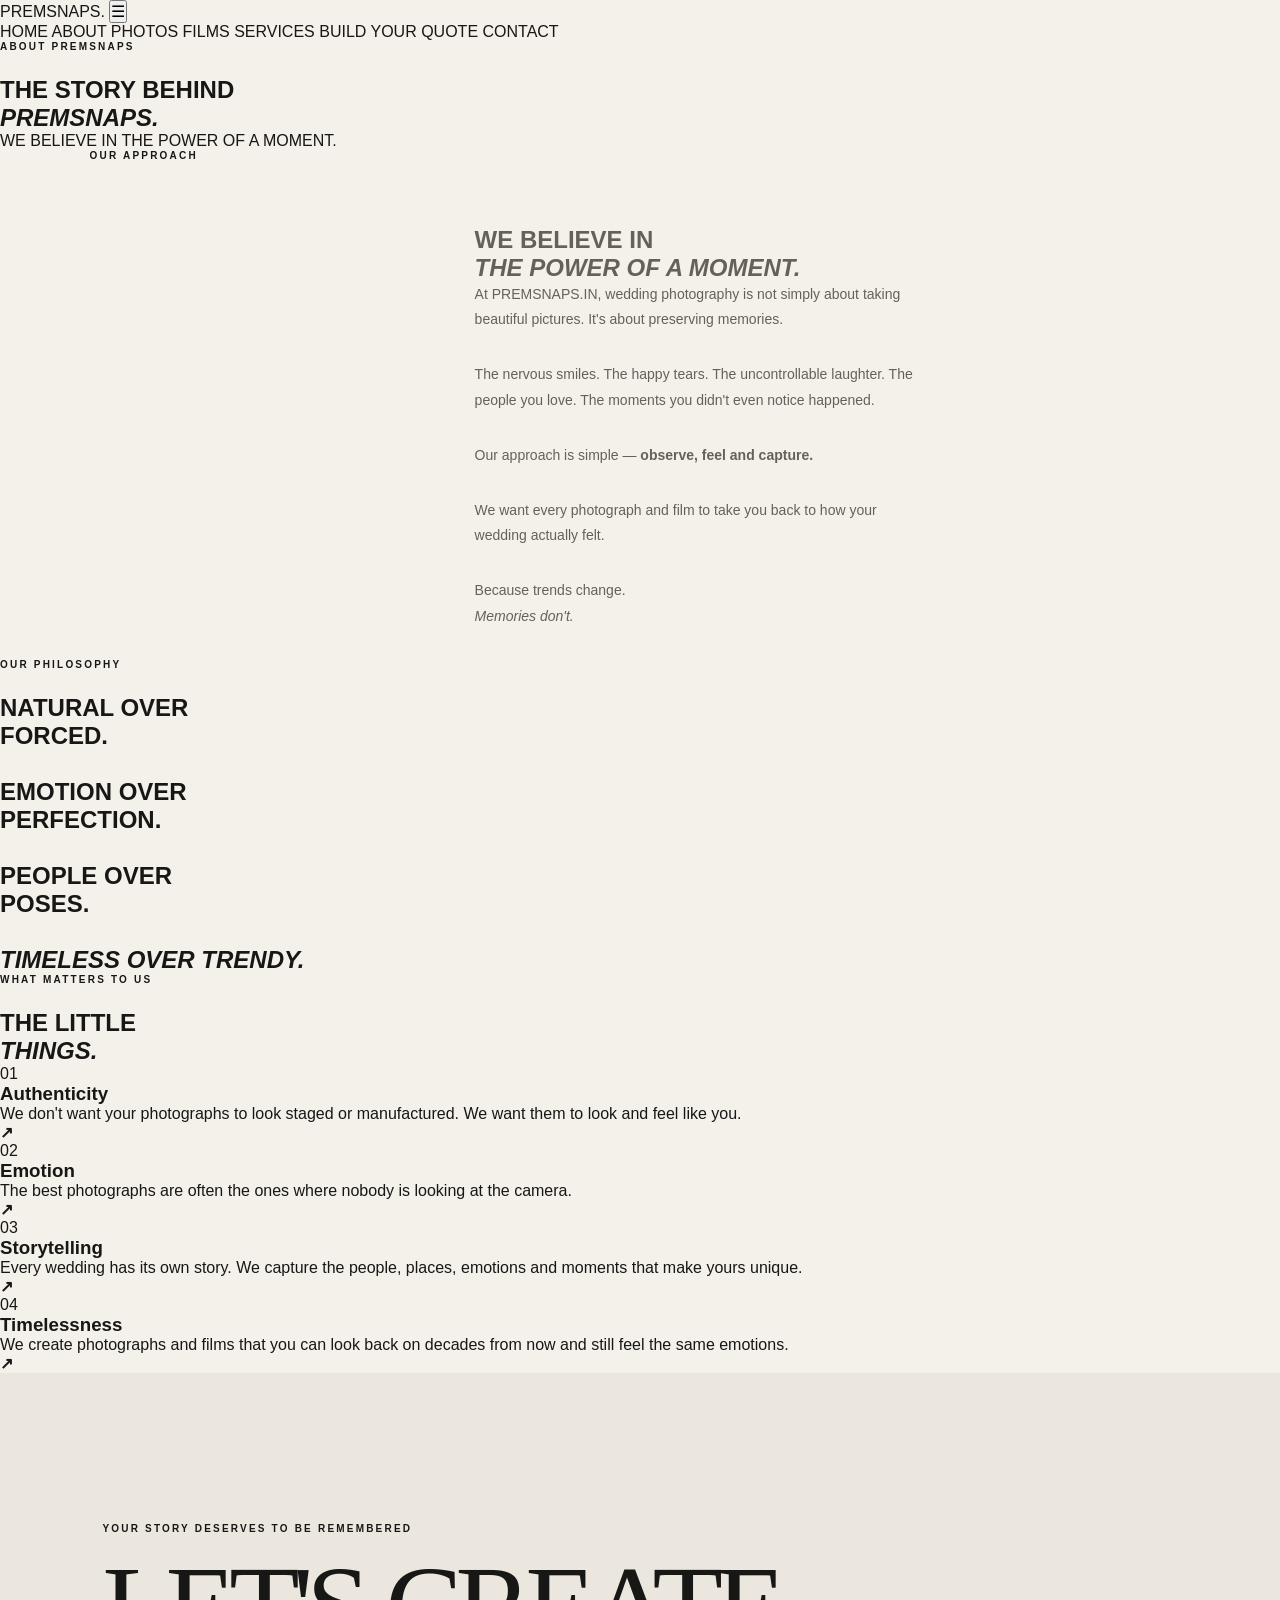
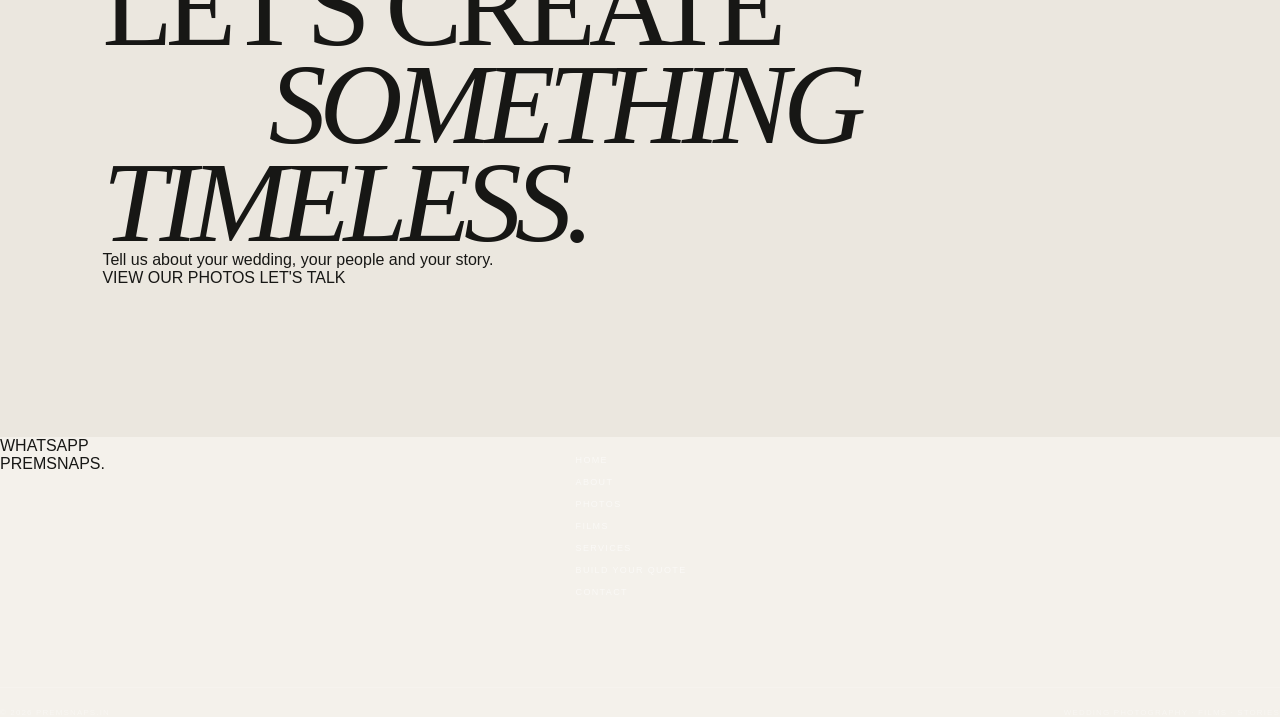
<file: about.html>
<!DOCTYPE html>
<html lang="en">

<head>

  <meta charset="UTF-8">

  <meta
    name="viewport"
    content="width=device-width, initial-scale=1.0"
  >

  <title>About | PREMSNAPS.IN</title>

  <meta
    name="description"
    content="About PREMSNAPS.IN — Wedding Photography & Films."
  >

  <link
    rel="stylesheet"
    href="style.css"
  >

</head>


<body data-page="about">


<!-- =====================================================
     NAVIGATION
===================================================== -->

<header class="navbar">

  <a
    href="index.html"
    class="brand"
  >
    PREMSNAPS.
  </a>


  <button
    class="menu-btn"
    id="menuBtn"
  >
    ☰
  </button>


  <nav
    class="navigation"
    id="navigation"
  >

    <a href="index.html">
      HOME
    </a>

    <a
      href="about.html"
      class="active"
    >
      ABOUT
    </a>

    <a href="photos.html">
      PHOTOS
    </a>

    <a href="films.html">
      FILMS
    </a>

    <a href="services.html">
      SERVICES
    </a>

    <a href="quote.html">
      BUILD YOUR QUOTE
    </a>

    <a href="contact.html">
      CONTACT
    </a>

  </nav>

</header>



<!-- =====================================================
     MAIN
===================================================== -->

<main>


<!-- =====================================================
     ABOUT HERO
===================================================== -->

<section class="page-hero">

  <div class="eyebrow dark-text">
    ABOUT PREMSNAPS
  </div>


  <h1>

    THE STORY BEHIND
    <br>

    <em>PREMSNAPS.</em>

  </h1>


  <p>

    WE BELIEVE IN THE POWER
    OF A MOMENT.

  </p>

</section>



<!-- =====================================================
     OUR STORY
===================================================== -->

<section class="section reveal">

  <div class="intro-content">


    <div>

      <div class="eyebrow dark-text">
        OUR APPROACH
      </div>

    </div>


    <div class="intro-text">

      <h2>

        WE BELIEVE IN
        <br>

        <em>
          THE POWER OF A MOMENT.
        </em>

      </h2>


      <p>

        At PREMSNAPS.IN, wedding photography
        is not simply about taking beautiful
        pictures.

        It's about preserving memories.

      </p>


      <p>

        The nervous smiles.
        The happy tears.
        The uncontrollable laughter.
        The people you love.
        The moments you didn't even notice happened.

      </p>


      <p>

        Our approach is simple —

        <strong>
          observe, feel and capture.
        </strong>

      </p>


      <p>

        We want every photograph and film
        to take you back to how your wedding
        actually felt.

      </p>


      <p>

        Because trends change.

        <br>

        <em>
          Memories don't.
        </em>

      </p>

    </div>

  </div>

</section>



<!-- =====================================================
     PHILOSOPHY
===================================================== -->

<section class="philosophy reveal">

  <div>

    <div class="eyebrow dark-text">
      OUR PHILOSOPHY
    </div>


    <h2>

      NATURAL OVER
      <br>
      FORCED.

      <br><br>

      EMOTION OVER
      <br>
      PERFECTION.

      <br><br>

      PEOPLE OVER
      <br>
      POSES.

      <br><br>

      <em>
        TIMELESS OVER TRENDY.
      </em>

    </h2>

  </div>

</section>



<!-- =====================================================
     WHAT WE BELIEVE
===================================================== -->

<section class="section reveal">

  <div class="section-heading">

    <div>

      <div class="eyebrow dark-text">
        WHAT MATTERS TO US
      </div>


      <h2>

        THE LITTLE
        <br>

        <em>THINGS.</em>

      </h2>

    </div>

  </div>


  <div class="services-list">


    <div class="service-row">

      <span>01</span>

      <div>

        <h3>
          Authenticity
        </h3>

        <p>

          We don't want your photographs
          to look staged or manufactured.

          We want them to look and feel
          like you.

        </p>

      </div>

      <b>↗</b>

    </div>



    <div class="service-row">

      <span>02</span>

      <div>

        <h3>
          Emotion
        </h3>

        <p>

          The best photographs are often
          the ones where nobody is looking
          at the camera.

        </p>

      </div>

      <b>↗</b>

    </div>



    <div class="service-row">

      <span>03</span>

      <div>

        <h3>
          Storytelling
        </h3>

        <p>

          Every wedding has its own story.
          We capture the people, places,
          emotions and moments that make
          yours unique.

        </p>

      </div>

      <b>↗</b>

    </div>



    <div class="service-row">

      <span>04</span>

      <div>

        <h3>
          Timelessness
        </h3>

        <p>

          We create photographs and films
          that you can look back on decades
          from now and still feel the same
          emotions.

        </p>

      </div>

      <b>↗</b>

    </div>


  </div>

</section>



<!-- =====================================================
     CTA
===================================================== -->

<section class="final-cta reveal">

  <div class="eyebrow">
    YOUR STORY DESERVES TO BE REMEMBERED
  </div>


  <h2>

    LET'S CREATE
    <br>

    <em>SOMETHING TIMELESS.</em>

  </h2>


  <p>

    Tell us about your wedding,
    your people and your story.

  </p>


  <div class="hero-buttons">

    <a
      href="photos.html"
      class="button button-light"
    >
      VIEW OUR PHOTOS
    </a>


    <a
      href="contact.html"
      class="button button-outline"
    >
      LET'S TALK
    </a>

  </div>

</section>


</main>



<!-- =====================================================
     WHATSAPP
===================================================== -->

<a
  href="https://wa.me/919989368077"
  class="whatsapp-button"
  target="_blank"
  aria-label="Chat with PREMSNAPS on WhatsApp"
>

  <span>
    WHATSAPP
  </span>

</a>



<!-- =====================================================
     FOOTER
===================================================== -->

<footer>

  <div class="footer-top">

    <div class="footer-brand">
      PREMSNAPS.
    </div>


    <div class="footer-links">

      <a href="index.html">
        HOME
      </a>

      <a href="about.html">
        ABOUT
      </a>

      <a href="photos.html">
        PHOTOS
      </a>

      <a href="films.html">
        FILMS
      </a>

      <a href="services.html">
        SERVICES
      </a>

      <a href="quote.html">
        BUILD YOUR QUOTE
      </a>

      <a href="contact.html">
        CONTACT
      </a>

    </div>

  </div>


  <div class="footer-bottom">

    <span>

      ©
      <span id="year"></span>
      PREMSNAPS.IN

    </span>


    <span>

      WEDDING PHOTOGRAPHY ·
      FILMS · STORIES

    </span>

  </div>

</footer>



<script src="script.js"></script>

</body>

</html>
</file>
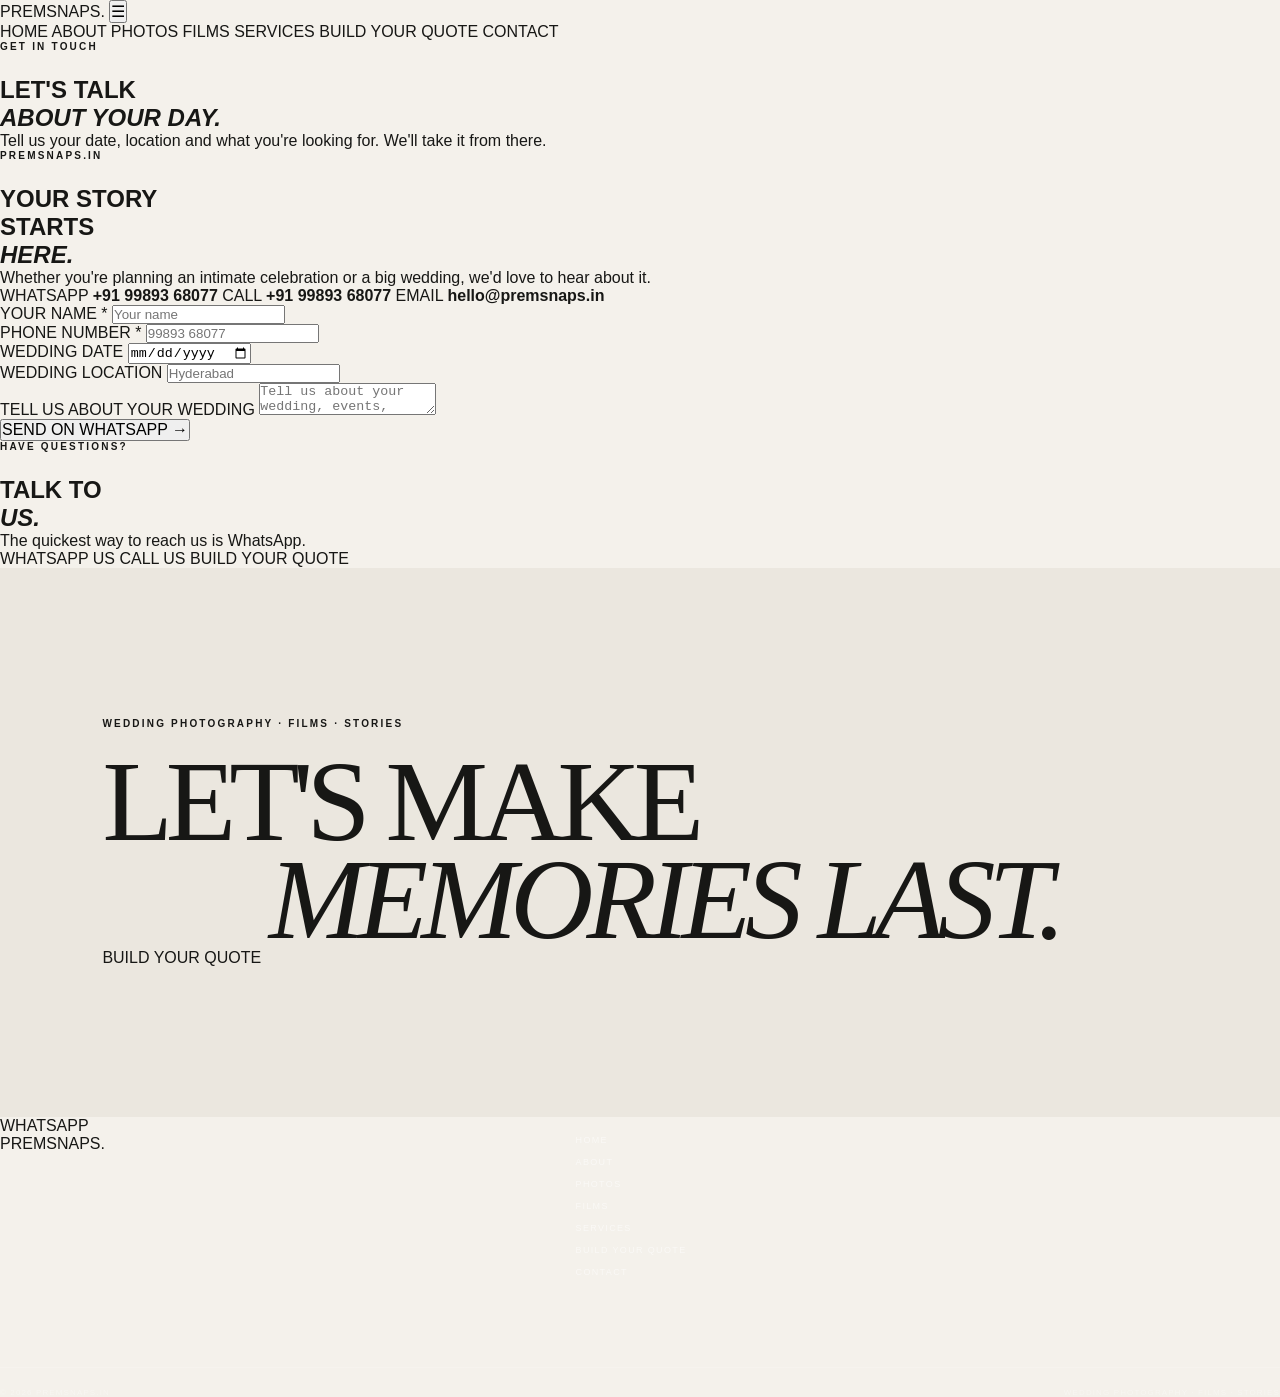
<file: contact.html>
<!DOCTYPE html>
<html lang="en">

<head>

  <meta charset="UTF-8">

  <meta
    name="viewport"
    content="width=device-width, initial-scale=1.0"
  >

  <title>Contact | PREMSNAPS.IN</title>

  <meta
    name="description"
    content="Contact PREMSNAPS.IN for wedding photography and cinematic wedding films."
  >

  <link
    rel="stylesheet"
    href="style.css"
  >

</head>


<body data-page="contact">


<!-- =====================================================
     NAVIGATION
===================================================== -->

<header class="navbar">

  <a
    href="index.html"
    class="brand"
  >
    PREMSNAPS.
  </a>


  <button
    class="menu-btn"
    id="menuBtn"
  >
    ☰
  </button>


  <nav
    class="navigation"
    id="navigation"
  >

    <a href="index.html">
      HOME
    </a>

    <a href="about.html">
      ABOUT
    </a>

    <a href="photos.html">
      PHOTOS
    </a>

    <a href="films.html">
      FILMS
    </a>

    <a href="services.html">
      SERVICES
    </a>

    <a href="quote.html">
      BUILD YOUR QUOTE
    </a>

    <a
      href="contact.html"
      class="active"
    >
      CONTACT
    </a>

  </nav>

</header>



<!-- =====================================================
     MAIN
===================================================== -->

<main>


<!-- =====================================================
     CONTACT HERO
===================================================== -->

<section class="page-hero">

  <div class="eyebrow dark-text">
    GET IN TOUCH
  </div>


  <h1>

    LET'S TALK
    <br>

    <em>ABOUT YOUR DAY.</em>

  </h1>


  <p>

    Tell us your date, location
    and what you're looking for.
    We'll take it from there.

  </p>

</section>



<!-- =====================================================
     CONTACT SECTION
===================================================== -->

<section class="section contact-section reveal">

  <div class="contact-grid">


    <!-- LEFT -->

    <div>

      <div class="eyebrow dark-text">
        PREMSNAPS.IN
      </div>


      <h2>

        YOUR STORY
        <br>

        STARTS
        <br>

        <em>HERE.</em>

      </h2>


      <p>

        Whether you're planning an intimate
        celebration or a big wedding,
        we'd love to hear about it.

      </p>


      <div class="contact-direct">


        <a
          href="https://wa.me/919989368077"
          target="_blank"
        >

          <span>
            WHATSAPP
          </span>

          <strong>
            +91 99893 68077
          </strong>

        </a>


        <a
          href="tel:+919989368077"
        >

          <span>
            CALL
          </span>

          <strong>
            +91 99893 68077
          </strong>

        </a>


        <a
          href="mailto:hello@premsnaps.in"
        >

          <span>
            EMAIL
          </span>

          <strong>
            hello@premsnaps.in
          </strong>

        </a>

      </div>

    </div>



    <!-- RIGHT -->

    <div>

      <form
        class="contact-form"
        id="contactForm"
      >


        <div class="form-field">

          <label>
            YOUR NAME *
          </label>

          <input
            type="text"
            id="contactName"
            placeholder="Your name"
            required
          >

        </div>



        <div class="form-field">

          <label>
            PHONE NUMBER *
          </label>

          <input
            type="tel"
            id="contactPhone"
            placeholder="99893 68077"
            required
          >

        </div>



        <div class="form-field">

          <label>
            WEDDING DATE
          </label>

          <input
            type="date"
            id="contactDate"
          >

        </div>



        <div class="form-field">

          <label>
            WEDDING LOCATION
          </label>

          <input
            type="text"
            id="contactLocation"
            placeholder="Hyderabad"
          >

        </div>



        <div class="form-field">

          <label>
            TELL US ABOUT YOUR WEDDING
          </label>

          <textarea
            id="contactMessage"
            placeholder="Tell us about your wedding, events, photography requirements..."
          ></textarea>

        </div>



        <button
          type="submit"
          class="button button-dark"
        >

          SEND ON WHATSAPP
          →

        </button>


      </form>

    </div>

  </div>

</section>



<!-- =====================================================
     QUICK CONTACT
===================================================== -->

<section class="section gallery-section reveal">

  <div class="section-heading">

    <div>

      <div class="eyebrow">
        HAVE QUESTIONS?
      </div>


      <h2>

        TALK TO
        <br>

        <em>US.</em>

      </h2>


      <p>

        The quickest way to reach us
        is WhatsApp.

      </p>

    </div>

  </div>


  <div class="contact-quick-links">

    <a
      href="https://wa.me/919989368077"
      target="_blank"
      class="button button-light"
    >
      WHATSAPP US
    </a>


    <a
      href="tel:+919989368077"
      class="button button-outline"
    >
      CALL US
    </a>


    <a
      href="quote.html"
      class="button button-outline"
    >
      BUILD YOUR QUOTE
    </a>

  </div>

</section>



<!-- =====================================================
     FINAL CTA
===================================================== -->

<section class="final-cta">

  <div class="eyebrow">
    WEDDING PHOTOGRAPHY · FILMS · STORIES
  </div>


  <h2>

    LET'S MAKE
    <br>

    <em>MEMORIES LAST.</em>

  </h2>


  <a
    href="quote.html"
    class="button button-light"
  >
    BUILD YOUR QUOTE
  </a>

</section>


</main>



<!-- =====================================================
     WHATSAPP
===================================================== -->

<a
  href="https://wa.me/919989368077"
  class="whatsapp-button"
  target="_blank"
  aria-label="Chat with PREMSNAPS on WhatsApp"
>

  <span>
    WHATSAPP
  </span>

</a>



<!-- =====================================================
     FOOTER
===================================================== -->

<footer>

  <div class="footer-top">

    <div class="footer-brand">
      PREMSNAPS.
    </div>


    <div class="footer-links">

      <a href="index.html">
        HOME
      </a>

      <a href="about.html">
        ABOUT
      </a>

      <a href="photos.html">
        PHOTOS
      </a>

      <a href="films.html">
        FILMS
      </a>

      <a href="services.html">
        SERVICES
      </a>

      <a href="quote.html">
        BUILD YOUR QUOTE
      </a>

      <a href="contact.html">
        CONTACT
      </a>

    </div>

  </div>


  <div class="footer-bottom">

    <span>

      ©
      <span id="year"></span>
      PREMSNAPS.IN

    </span>


    <span>
      WEDDING PHOTOGRAPHY · FILMS · STORIES
    </span>

  </div>

</footer>



<script>

document
  .getElementById("contactForm")
  .addEventListener(
    "submit",
    function(event) {

      event.preventDefault();


      const name =
        document.getElementById(
          "contactName"
        ).value;


      const phone =
        document.getElementById(
          "contactPhone"
        ).value;


      const date =
        document.getElementById(
          "contactDate"
        ).value;


      const location =
        document.getElementById(
          "contactLocation"
        ).value;


      const message =
        document.getElementById(
          "contactMessage"
        ).value;


      let text =
        "PREMSNAPS.IN — NEW ENQUIRY";


      text +=
        "\n\nName: " +
        name;


      text +=
        "\nPhone: " +
        phone;


      if (date) {

        text +=
          "\nWedding Date: " +
          date;

      }


      if (location) {

        text +=
          "\nLocation: " +
          location;

      }


      if (message) {

        text +=
          "\n\nMessage:\n" +
          message;

      }


      text +=
        "\n\nSent from PREMSNAPS.IN";


      const url =
        "https://wa.me/919989368077?text=" +
        encodeURIComponent(
          text
        );


      window.open(
        url,
        "_blank"
      );

    }
  );

</script>


<script src="script.js"></script>

</body>

</html>
</file>
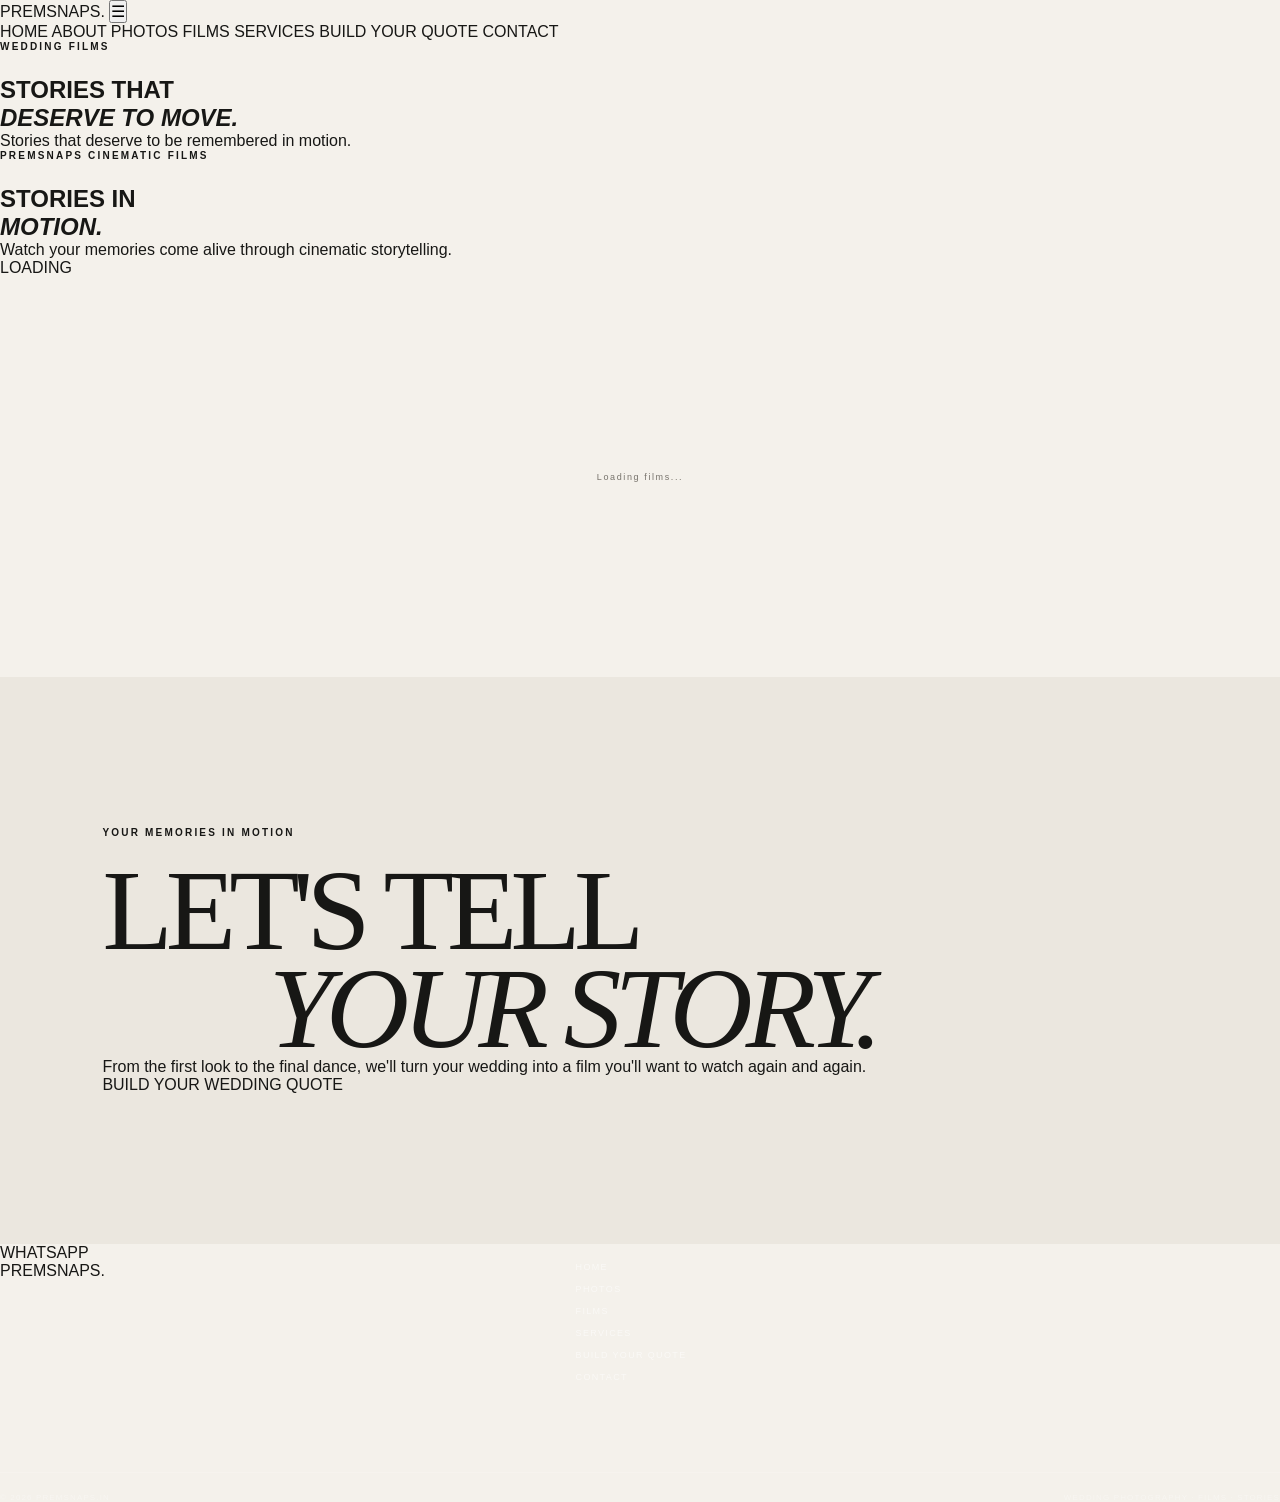
<file: films.html>
<!DOCTYPE html>
<html lang="en">

<head>

  <meta charset="UTF-8">

  <meta
    name="viewport"
    content="width=device-width, initial-scale=1.0"
  >

  <title>
    Films | PREMSNAPS.IN
  </title>

  <meta
    name="description"
    content="PREMSNAPS.IN — Cinematic Wedding Films."
  >

  <link
    rel="stylesheet"
    href="style.css"
  >

</head>


<body data-page="films">


<!-- =====================================================
     NAVIGATION
===================================================== -->

<header class="navbar">

  <a
    href="index.html"
    class="brand"
  >
    PREMSNAPS.
  </a>


  <button
    class="menu-btn"
    id="menuBtn"
  >
    ☰
  </button>


  <nav
    class="navigation"
    id="navigation"
  >

    <a href="index.html">
      HOME
    </a>

    <a href="about.html">
      ABOUT
    </a>

    <a href="photos.html">
      PHOTOS
    </a>

    <a
      href="films.html"
      class="active"
    >
      FILMS
    </a>

    <a href="services.html">
      SERVICES
    </a>

    <a href="quote.html">
      BUILD YOUR QUOTE
    </a>

    <a href="contact.html">
      CONTACT
    </a>

  </nav>

</header>



<!-- =====================================================
     PAGE
===================================================== -->

<main>


<!-- =====================================================
     FILM HERO
===================================================== -->

<section class="page-hero">

  <div class="eyebrow dark-text">
    WEDDING FILMS
  </div>


  <h1>

    STORIES THAT
    <br>

    <em>
      DESERVE TO MOVE.
    </em>

  </h1>


  <p>

    Stories that deserve to be remembered
    in motion.

  </p>

</section>



<!-- =====================================================
     VIDEO GALLERY
===================================================== -->

<section
  class="section films-preview"
>

  <div class="section-heading">

    <div>

      <div class="eyebrow">
        PREMSNAPS CINEMATIC FILMS
      </div>


      <h2>

        STORIES IN
        <br>

        <em>MOTION.</em>

      </h2>


      <p>

        Watch your memories come alive
        through cinematic storytelling.

      </p>

    </div>


    <div
      class="media-count"
      id="filmCount"
    >
      LOADING
    </div>

  </div>



  <!--

    Videos are loaded ONLY from:

    Google Drive
          ↓
       Videos
          ↓
       Videos only

  -->


  <div
    class="film-preview-grid"
    id="filmsGallery"
  >

    <div class="gallery-loading">

      Loading films...

    </div>

  </div>


</section>



<!-- =====================================================
     FILM CTA
===================================================== -->

<section class="final-cta">

  <div class="eyebrow">
    YOUR MEMORIES IN MOTION
  </div>


  <h2>

    LET'S TELL
    <br>

    <em>YOUR STORY.</em>

  </h2>


  <p>

    From the first look to the final dance,
    we'll turn your wedding into a film
    you'll want to watch again and again.

  </p>


  <a
    href="quote.html"
    class="button button-light"
  >
    BUILD YOUR WEDDING QUOTE
  </a>

</section>


</main>



<!-- =====================================================
     WHATSAPP
===================================================== -->

<a
  href="https://wa.me/919989368077"
  class="whatsapp-button"
  target="_blank"
  aria-label="Chat with PREMSNAPS on WhatsApp"
>

  <span>
    WHATSAPP
  </span>

</a>



<!-- =====================================================
     FOOTER
===================================================== -->

<footer>

  <div class="footer-top">

    <div class="footer-brand">
      PREMSNAPS.
    </div>


    <div class="footer-links">

      <a href="index.html">
        HOME
      </a>

      <a href="photos.html">
        PHOTOS
      </a>

      <a href="films.html">
        FILMS
      </a>

      <a href="services.html">
        SERVICES
      </a>

      <a href="quote.html">
        BUILD YOUR QUOTE
      </a>

      <a href="contact.html">
        CONTACT
      </a>

    </div>

  </div>


  <div class="footer-bottom">

    <span>

      ©
      <span id="year"></span>
      PREMSNAPS.IN

    </span>


    <span>

      WEDDING PHOTOGRAPHY ·
      FILMS · STORIES

    </span>

  </div>

</footer>



<!-- =====================================================
     VIDEO LIGHTBOX
===================================================== -->

<div
  class="lightbox"
  id="lightbox"
>

  <button
    class="lightbox-close"
    id="lightboxClose"
  >
    ×
  </button>


  <div
    class="lightbox-content"
    id="lightboxContent"
  ></div>

</div>



<script src="script.js"></script>

</body>

</html>
</file>
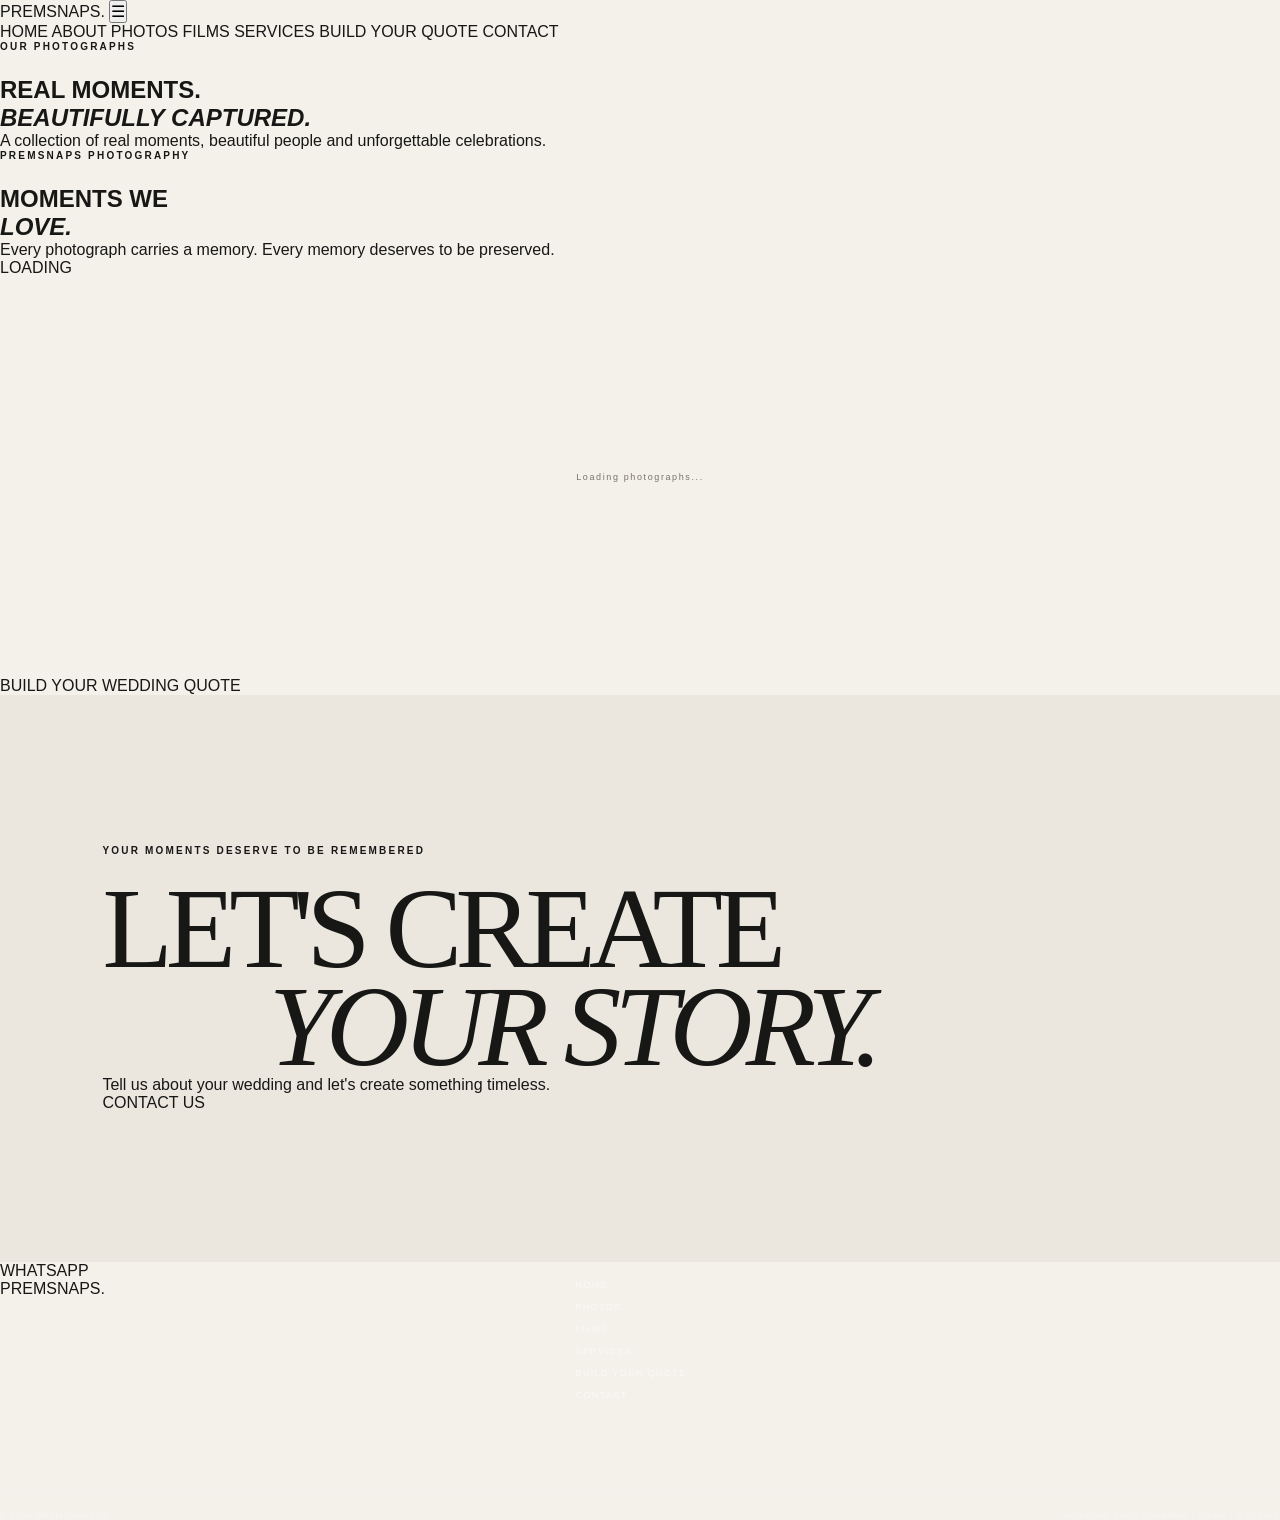
<file: photos.html>
<!DOCTYPE html>
<html lang="en">

<head>

  <meta charset="UTF-8">

  <meta
    name="viewport"
    content="width=device-width, initial-scale=1.0"
  >

  <title>
    Photos | PREMSNAPS.IN
  </title>

  <meta
    name="description"
    content="PREMSNAPS.IN — Wedding Photography Gallery."
  >

  <link
    rel="stylesheet"
    href="style.css"
  >

</head>


<body data-page="photos">


<!-- =====================================================
     NAVIGATION
===================================================== -->

<header class="navbar">

  <a
    href="index.html"
    class="brand"
  >
    PREMSNAPS.
  </a>


  <button
    class="menu-btn"
    id="menuBtn"
  >
    ☰
  </button>


  <nav
    class="navigation"
    id="navigation"
  >

    <a href="index.html">
      HOME
    </a>

    <a href="about.html">
      ABOUT
    </a>

    <a
      href="photos.html"
      class="active"
    >
      PHOTOS
    </a>

    <a href="films.html">
      FILMS
    </a>

    <a href="services.html">
      SERVICES
    </a>

    <a href="quote.html">
      BUILD YOUR QUOTE
    </a>

    <a href="contact.html">
      CONTACT
    </a>

  </nav>

</header>



<!-- =====================================================
     PAGE HERO
===================================================== -->

<main>

<section class="page-hero">

  <div class="eyebrow dark-text">
    OUR PHOTOGRAPHS
  </div>


  <h1>

    REAL MOMENTS.
    <br>

    <em>
      BEAUTIFULLY CAPTURED.
    </em>

  </h1>


  <p>

    A collection of real moments,
    beautiful people and unforgettable
    celebrations.

  </p>

</section>



<!-- =====================================================
     PHOTO GALLERY
===================================================== -->

<section
  class="section gallery-section"
>

  <div class="section-heading">

    <div>

      <div class="eyebrow">
        PREMSNAPS PHOTOGRAPHY
      </div>


      <h2>

        MOMENTS WE
        <br>

        <em>LOVE.</em>

      </h2>


      <p>

        Every photograph carries a memory.
        Every memory deserves to be preserved.

      </p>

    </div>


    <div
      class="media-count"
      id="photoCount"
    >
      LOADING
    </div>

  </div>



  <!--

    IMPORTANT:

    This gallery loads ONLY images
    from your Google Drive:

    WEDDING
       ↓
    Highlights
       ↓
    Photos

  -->


  <div
    class="masonry-gallery"
    id="photosGallery"
  >

    <div class="gallery-loading">

      Loading photographs...

    </div>

  </div>



  <div class="center-button">

    <a
      href="quote.html"
      class="button button-light"
    >
      BUILD YOUR WEDDING QUOTE
    </a>

  </div>

</section>



<!-- =====================================================
     PHOTO CTA
===================================================== -->

<section class="final-cta">

  <div class="eyebrow">
    YOUR MOMENTS DESERVE TO BE REMEMBERED
  </div>


  <h2>

    LET'S CREATE
    <br>

    <em>YOUR STORY.</em>

  </h2>


  <p>

    Tell us about your wedding
    and let's create something timeless.

  </p>


  <a
    href="contact.html"
    class="button button-light"
  >
    CONTACT US
  </a>

</section>

</main>



<!-- =====================================================
     WHATSAPP
===================================================== -->

<a
  href="https://wa.me/919989368077"
  class="whatsapp-button"
  target="_blank"
  aria-label="Chat with PREMSNAPS on WhatsApp"
>

  <span>
    WHATSAPP
  </span>

</a>



<!-- =====================================================
     FOOTER
===================================================== -->

<footer>

  <div class="footer-top">

    <div class="footer-brand">
      PREMSNAPS.
    </div>


    <div class="footer-links">

      <a href="index.html">
        HOME
      </a>

      <a href="photos.html">
        PHOTOS
      </a>

      <a href="films.html">
        FILMS
      </a>

      <a href="services.html">
        SERVICES
      </a>

      <a href="quote.html">
        BUILD YOUR QUOTE
      </a>

      <a href="contact.html">
        CONTACT
      </a>

    </div>

  </div>


  <div class="footer-bottom">

    <span>

      ©
      <span id="year"></span>
      PREMSNAPS.IN

    </span>


    <span>

      WEDDING PHOTOGRAPHY ·
      FILMS · STORIES

    </span>

  </div>

</footer>



<!-- =====================================================
     LIGHTBOX
===================================================== -->

<div
  class="lightbox"
  id="lightbox"
>

  <button
    class="lightbox-close"
    id="lightboxClose"
  >
    ×
  </button>


  <div
    class="lightbox-content"
    id="lightboxContent"
  ></div>

</div>



<script src="script.js"></script>

</body>

</html>
</file>
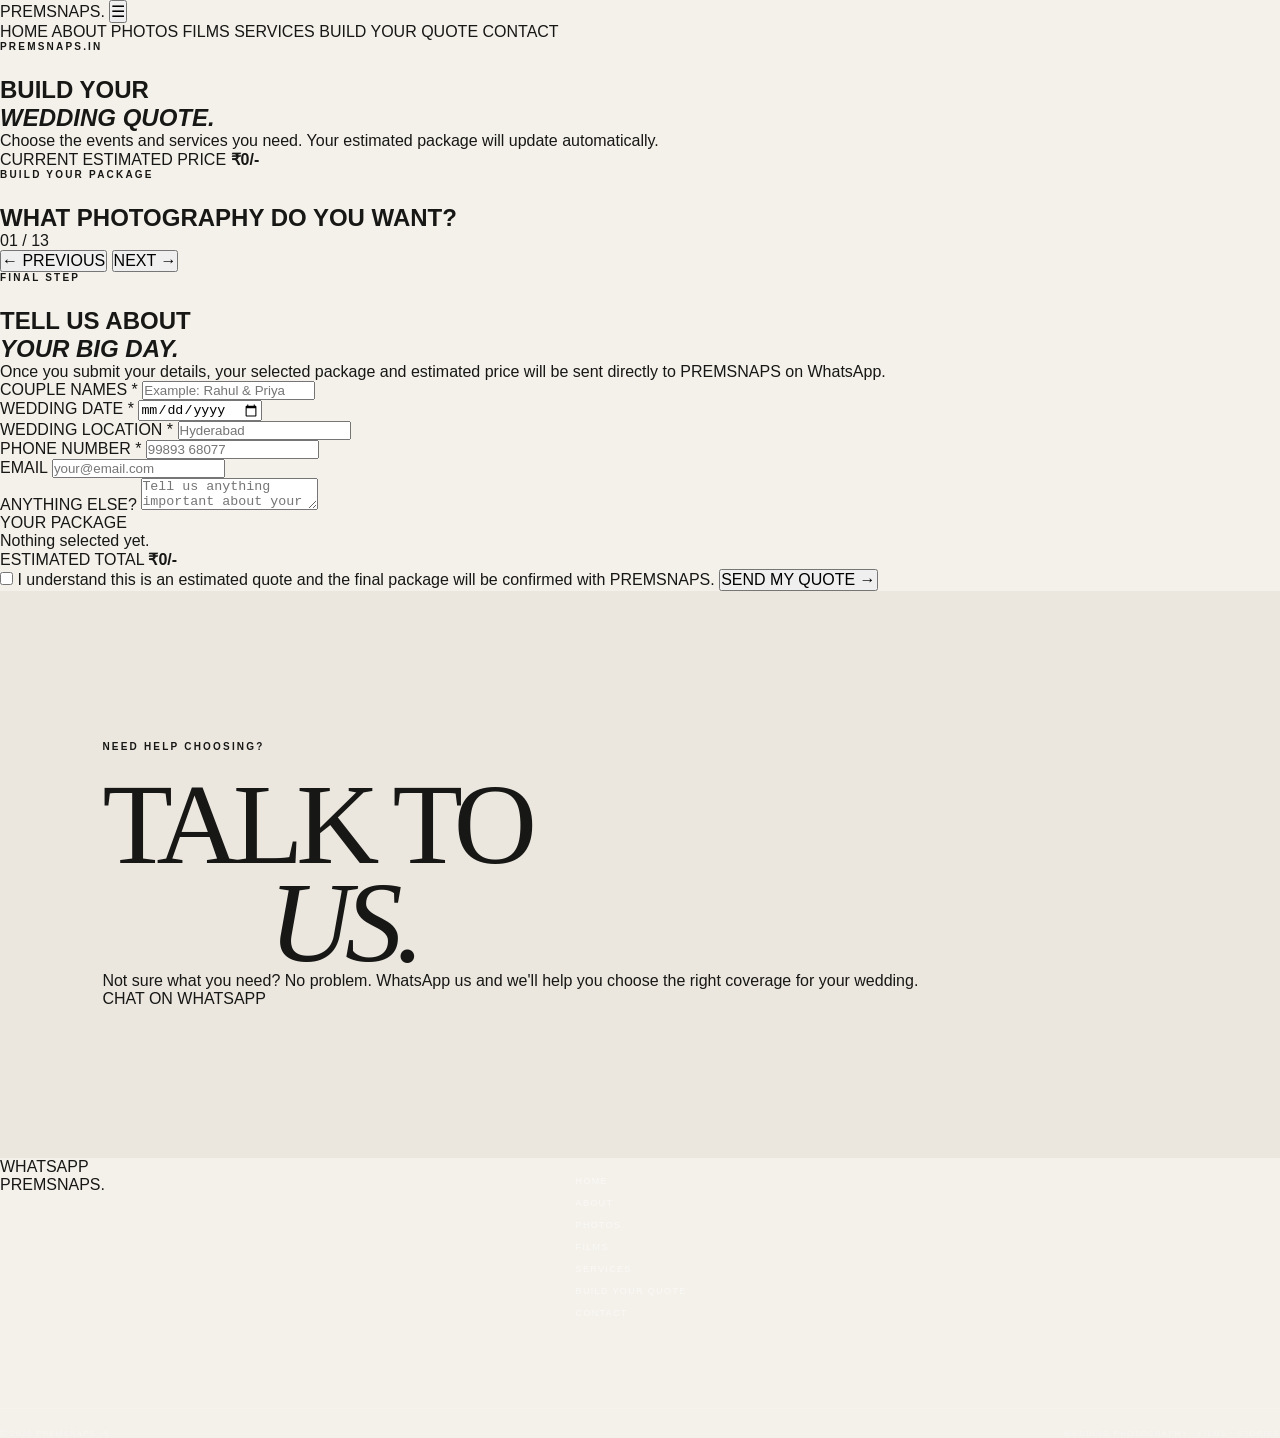
<file: quote.html>
<!DOCTYPE html>
<html lang="en">

<head>

  <meta charset="UTF-8">

  <meta
    name="viewport"
    content="width=device-width, initial-scale=1.0"
  >

  <title>Build Your Quote | PREMSNAPS.IN</title>

  <meta
    name="description"
    content="Build your custom wedding photography and film package with PREMSNAPS.IN."
  >

  <link
    rel="stylesheet"
    href="style.css"
  >

</head>


<body data-page="quote">


<!-- =====================================================
     NAVIGATION
===================================================== -->

<header class="navbar">

  <a
    href="index.html"
    class="brand"
  >
    PREMSNAPS.
  </a>


  <button
    class="menu-btn"
    id="menuBtn"
  >
    ☰
  </button>


  <nav
    class="navigation"
    id="navigation"
  >

    <a href="index.html">
      HOME
    </a>

    <a href="about.html">
      ABOUT
    </a>

    <a href="photos.html">
      PHOTOS
    </a>

    <a href="films.html">
      FILMS
    </a>

    <a href="services.html">
      SERVICES
    </a>

    <a
      href="quote.html"
      class="active"
    >
      BUILD YOUR QUOTE
    </a>

    <a href="contact.html">
      CONTACT
    </a>

  </nav>

</header>



<!-- =====================================================
     PAGE HERO
===================================================== -->

<main>

<section class="page-hero">

  <div class="eyebrow dark-text">
    PREMSNAPS.IN
  </div>


  <h1>

    BUILD YOUR
    <br>

    <em>WEDDING QUOTE.</em>

  </h1>


  <p>

    Choose the events and services
    you need. Your estimated package
    will update automatically.

  </p>

</section>



<!-- =====================================================
     STICKY TOTAL
===================================================== -->

<div class="quote-total-bar">

  <span>
    CURRENT ESTIMATED PRICE
  </span>


  <strong id="quotePrice">
    ₹0/-
  </strong>

</div>



<!-- =====================================================
     QUOTE BUILDER
===================================================== -->

<section
  class="section quote-section"
  id="quoteBuilder"
>


  <!-- PROGRESS -->

  <div
    class="quote-progress"
    id="quoteProgress"
  ></div>



  <!-- STEP TITLE -->

  <div class="quote-step-header">

    <div>

      <div class="eyebrow dark-text">
        BUILD YOUR PACKAGE
      </div>


      <h2
        id="quoteTitle"
      >
        WHAT PHOTOGRAPHY DO YOU WANT?
      </h2>

    </div>


    <div
      class="quote-step-number"
      id="quoteStepNumber"
    >
      01 / 13
    </div>

  </div>



  <!-- OPTIONS -->

  <div
    class="quote-options"
    id="quoteOptions"
  ></div>



  <!-- NAVIGATION -->

  <div class="quote-navigation">

    <button
      type="button"
      class="button button-dark"
      id="previousStep"
    >
      ← PREVIOUS
    </button>


    <button
      type="button"
      class="button button-dark"
      id="nextStep"
    >
      NEXT →
    </button>

  </div>


</section>



<!-- =====================================================
     FINAL DETAILS
===================================================== -->

<section
  class="section quote-details"
  id="quoteDetails"
>

  <div class="quote-details-grid">


    <!-- LEFT -->

    <div>

      <div class="eyebrow dark-text">
        FINAL STEP
      </div>


      <h2>

        TELL US ABOUT
        <br>

        <em>YOUR BIG DAY.</em>

      </h2>


      <p>

        Once you submit your details,
        your selected package and
        estimated price will be sent
        directly to PREMSNAPS on WhatsApp.

      </p>

    </div>



    <!-- RIGHT -->

    <div>

      <form
        id="quoteForm"
        class="quote-form"
      >


        <div class="form-grid">


          <div class="form-field full">

            <label>
              COUPLE NAMES *
            </label>

            <input
              type="text"
              name="coupleNames"
              placeholder="Example: Rahul & Priya"
              required
            >

          </div>



          <div class="form-field">

            <label>
              WEDDING DATE *
            </label>

            <input
              type="date"
              name="weddingDate"
              required
            >

          </div>



          <div class="form-field">

            <label>
              WEDDING LOCATION *
            </label>

            <input
              type="text"
              name="location"
              placeholder="Hyderabad"
              required
            >

          </div>



          <div class="form-field">

            <label>
              PHONE NUMBER *
            </label>

            <input
              type="tel"
              name="phone"
              placeholder="99893 68077"
              required
            >

          </div>



          <div class="form-field">

            <label>
              EMAIL
            </label>

            <input
              type="email"
              name="email"
              placeholder="your@email.com"
            >

          </div>



          <div class="form-field full">

            <label>
              ANYTHING ELSE?
            </label>

            <textarea
              name="message"
              placeholder="Tell us anything important about your wedding..."
            ></textarea>

          </div>

        </div>



        <!-- SUMMARY -->

        <div class="quote-summary">

          <div class="summary-heading">
            YOUR PACKAGE
          </div>


          <div
            id="summaryItems"
            class="summary-items"
          >

            <div class="summary-empty">
              Nothing selected yet.
            </div>

          </div>


          <div class="summary-total">

            <span>
              ESTIMATED TOTAL
            </span>


            <strong id="summaryPrice">
              ₹0/-
            </strong>

          </div>

        </div>



        <label class="terms">

          <input
            type="checkbox"
            id="termsCheck"
            required
          >

          <span>
            I understand this is an estimated quote
            and the final package will be confirmed
            with PREMSNAPS.
          </span>

        </label>



        <button
          type="submit"
          class="button button-dark submit-quote"
        >

          SEND MY QUOTE
          →
          
        </button>


      </form>

    </div>

  </div>

</section>



<!-- =====================================================
     CTA
===================================================== -->

<section class="final-cta">

  <div class="eyebrow">
    NEED HELP CHOOSING?
  </div>


  <h2>

    TALK TO
    <br>

    <em>US.</em>

  </h2>


  <p>

    Not sure what you need?
    No problem. WhatsApp us and
    we'll help you choose the right
    coverage for your wedding.

  </p>


  <a
    href="https://wa.me/919989368077"
    target="_blank"
    class="button button-light"
  >
    CHAT ON WHATSAPP
  </a>

</section>

</main>



<!-- =====================================================
     WHATSAPP
===================================================== -->

<a
  href="https://wa.me/919989368077"
  class="whatsapp-button"
  target="_blank"
  aria-label="Chat with PREMSNAPS on WhatsApp"
>

  <span>
    WHATSAPP
  </span>

</a>



<!-- =====================================================
     FOOTER
===================================================== -->

<footer>

  <div class="footer-top">

    <div class="footer-brand">
      PREMSNAPS.
    </div>


    <div class="footer-links">

      <a href="index.html">
        HOME
      </a>

      <a href="about.html">
        ABOUT
      </a>

      <a href="photos.html">
        PHOTOS
      </a>

      <a href="films.html">
        FILMS
      </a>

      <a href="services.html">
        SERVICES
      </a>

      <a href="quote.html">
        BUILD YOUR QUOTE
      </a>

      <a href="contact.html">
        CONTACT
      </a>

    </div>

  </div>


  <div class="footer-bottom">

    <span>

      ©
      <span id="year"></span>
      PREMSNAPS.IN

    </span>


    <span>
      WEDDING PHOTOGRAPHY · FILMS · STORIES
    </span>

  </div>

</footer>



<script src="script.js"></script>

</body>

</html>
</file>
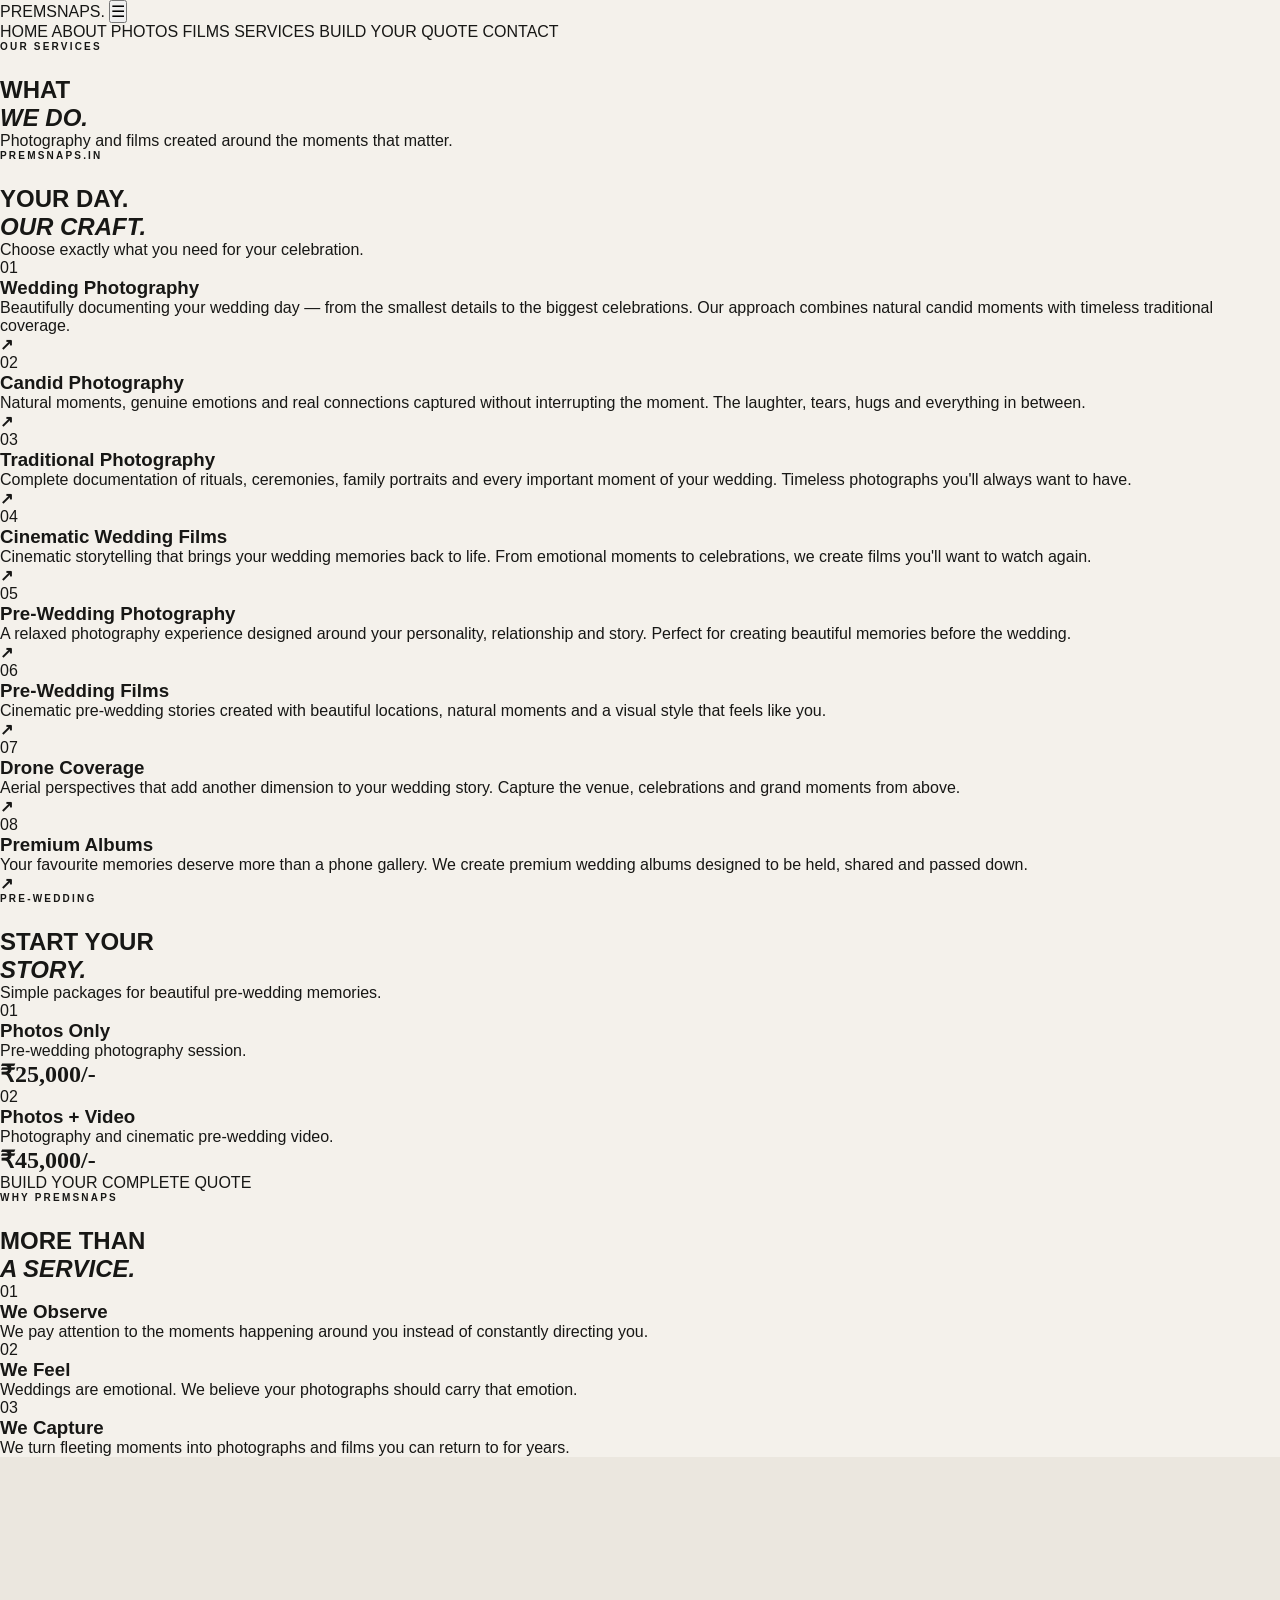
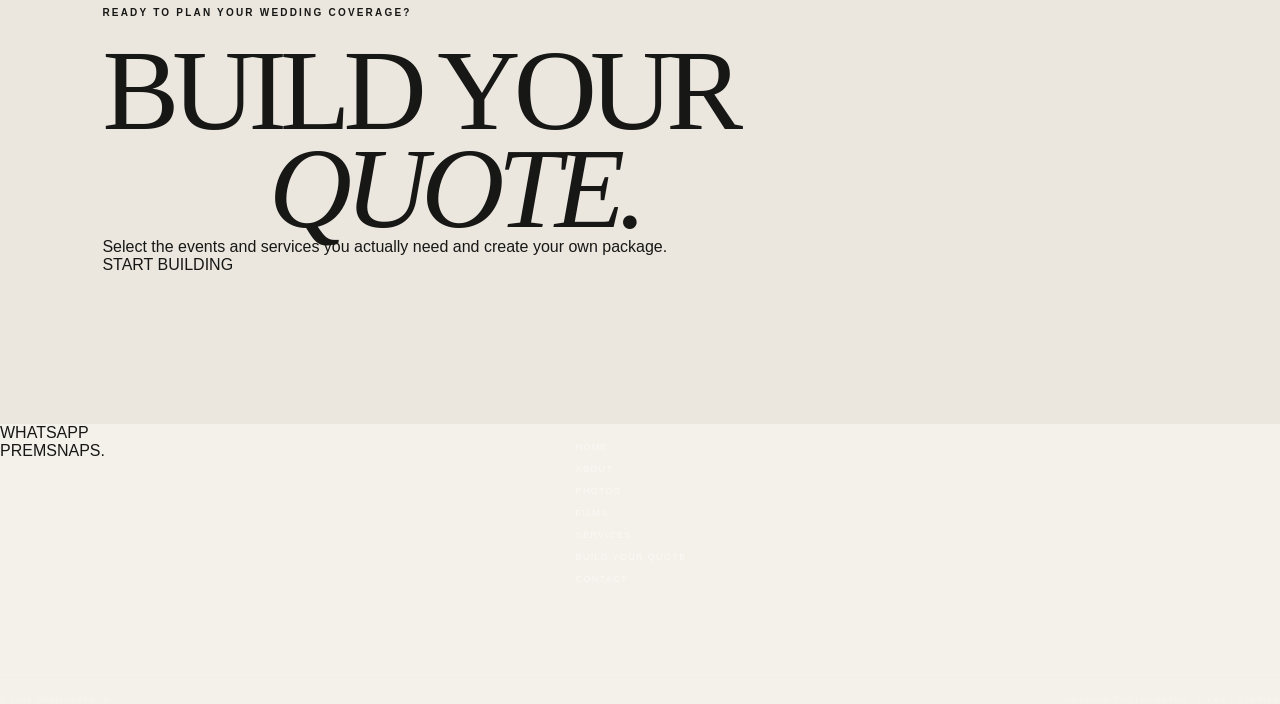
<file: services.html>
<!DOCTYPE html>
<html lang="en">

<head>

  <meta charset="UTF-8">

  <meta
    name="viewport"
    content="width=device-width, initial-scale=1.0"
  >

  <title>Services | PREMSNAPS.IN</title>

  <meta
    name="description"
    content="PREMSNAPS.IN — Wedding Photography, Candid Photography, Traditional Photography and Cinematic Wedding Films."
  >

  <link
    rel="stylesheet"
    href="style.css"
  >

</head>


<body data-page="services">


<!-- =====================================================
     NAVIGATION
===================================================== -->

<header class="navbar">

  <a
    href="index.html"
    class="brand"
  >
    PREMSNAPS.
  </a>


  <button
    class="menu-btn"
    id="menuBtn"
  >
    ☰
  </button>


  <nav
    class="navigation"
    id="navigation"
  >

    <a href="index.html">
      HOME
    </a>

    <a href="about.html">
      ABOUT
    </a>

    <a href="photos.html">
      PHOTOS
    </a>

    <a href="films.html">
      FILMS
    </a>

    <a
      href="services.html"
      class="active"
    >
      SERVICES
    </a>

    <a href="quote.html">
      BUILD YOUR QUOTE
    </a>

    <a href="contact.html">
      CONTACT
    </a>

  </nav>

</header>



<!-- =====================================================
     MAIN
===================================================== -->

<main>


<!-- =====================================================
     SERVICES HERO
===================================================== -->

<section class="page-hero">

  <div class="eyebrow dark-text">
    OUR SERVICES
  </div>


  <h1>

    WHAT
    <br>

    <em>WE DO.</em>

  </h1>


  <p>

    Photography and films created around
    the moments that matter.

  </p>

</section>



<!-- =====================================================
     SERVICES LIST
===================================================== -->

<section class="section reveal">

  <div class="section-heading">

    <div>

      <div class="eyebrow dark-text">
        PREMSNAPS.IN
      </div>


      <h2>

        YOUR DAY.
        <br>

        <em>OUR CRAFT.</em>

      </h2>


      <p>

        Choose exactly what you need for
        your celebration.

      </p>

    </div>

  </div>



  <div class="services-list">


    <!-- 01 -->

    <div class="service-row">

      <span>
        01
      </span>


      <div>

        <h3>
          Wedding Photography
        </h3>


        <p>

          Beautifully documenting your wedding
          day — from the smallest details to
          the biggest celebrations.

          Our approach combines natural
          candid moments with timeless
          traditional coverage.

        </p>

      </div>


      <b>
        ↗
      </b>

    </div>



    <!-- 02 -->

    <div class="service-row">

      <span>
        02
      </span>


      <div>

        <h3>
          Candid Photography
        </h3>


        <p>

          Natural moments, genuine emotions
          and real connections captured without
          interrupting the moment.

          The laughter, tears, hugs and
          everything in between.

        </p>

      </div>


      <b>
        ↗
      </b>

    </div>



    <!-- 03 -->

    <div class="service-row">

      <span>
        03
      </span>


      <div>

        <h3>
          Traditional Photography
        </h3>


        <p>

          Complete documentation of rituals,
          ceremonies, family portraits and
          every important moment of your
          wedding.

          Timeless photographs you'll always
          want to have.

        </p>

      </div>


      <b>
        ↗
      </b>

    </div>



    <!-- 04 -->

    <div class="service-row">

      <span>
        04
      </span>


      <div>

        <h3>
          Cinematic Wedding Films
        </h3>


        <p>

          Cinematic storytelling that brings
          your wedding memories back to life.

          From emotional moments to
          celebrations, we create films
          you'll want to watch again.

        </p>

      </div>


      <b>
        ↗
      </b>

    </div>



    <!-- 05 -->

    <div class="service-row">

      <span>
        05
      </span>


      <div>

        <h3>
          Pre-Wedding Photography
        </h3>


        <p>

          A relaxed photography experience
          designed around your personality,
          relationship and story.

          Perfect for creating beautiful
          memories before the wedding.

        </p>

      </div>


      <b>
        ↗
      </b>

    </div>



    <!-- 06 -->

    <div class="service-row">

      <span>
        06
      </span>


      <div>

        <h3>
          Pre-Wedding Films
        </h3>


        <p>

          Cinematic pre-wedding stories created
          with beautiful locations, natural
          moments and a visual style that
          feels like you.

        </p>

      </div>


      <b>
        ↗
      </b>

    </div>



    <!-- 07 -->

    <div class="service-row">

      <span>
        07
      </span>


      <div>

        <h3>
          Drone Coverage
        </h3>


        <p>

          Aerial perspectives that add another
          dimension to your wedding story.

          Capture the venue, celebrations
          and grand moments from above.

        </p>

      </div>


      <b>
        ↗
      </b>

    </div>



    <!-- 08 -->

    <div class="service-row">

      <span>
        08
      </span>


      <div>

        <h3>
          Premium Albums
        </h3>


        <p>

          Your favourite memories deserve
          more than a phone gallery.

          We create premium wedding albums
          designed to be held, shared and
          passed down.

        </p>

      </div>


      <b>
        ↗
      </b>

    </div>


  </div>

</section>



<!-- =====================================================
     PRE-WEDDING PRICING
===================================================== -->

<section class="section gallery-section reveal">

  <div class="section-heading">

    <div>

      <div class="eyebrow">
        PRE-WEDDING
      </div>


      <h2>

        START YOUR
        <br>

        <em>STORY.</em>

      </h2>


      <p>

        Simple packages for beautiful
        pre-wedding memories.

      </p>

    </div>

  </div>


  <div class="services-list">


    <div class="service-row">

      <span>
        01
      </span>


      <div>

        <h3>
          Photos Only
        </h3>


        <p>
          Pre-wedding photography session.
        </p>

      </div>


      <strong
        style="
          font-family:
          'Cormorant Garamond',serif;
          font-size:24px;
        "
      >
        ₹25,000/-
      </strong>

    </div>



    <div class="service-row">

      <span>
        02
      </span>


      <div>

        <h3>
          Photos + Video
        </h3>


        <p>
          Photography and cinematic
          pre-wedding video.
        </p>

      </div>


      <strong
        style="
          font-family:
          'Cormorant Garamond',serif;
          font-size:24px;
        "
      >
        ₹45,000/-
      </strong>

    </div>


  </div>


  <div class="center-button">

    <a
      href="quote.html"
      class="button button-light"
    >
      BUILD YOUR COMPLETE QUOTE
    </a>

  </div>

</section>



<!-- =====================================================
     WHY PREMSNAPS
===================================================== -->

<section class="section reveal">

  <div class="section-heading">

    <div>

      <div class="eyebrow dark-text">
        WHY PREMSNAPS
      </div>


      <h2>

        MORE THAN
        <br>

        <em>A SERVICE.</em>

      </h2>

    </div>

  </div>


  <div class="services-list">


    <div class="service-row">

      <span>
        01
      </span>


      <div>

        <h3>
          We Observe
        </h3>


        <p>

          We pay attention to the moments
          happening around you instead of
          constantly directing you.

        </p>

      </div>

    </div>



    <div class="service-row">

      <span>
        02
      </span>


      <div>

        <h3>
          We Feel
        </h3>


        <p>

          Weddings are emotional.
          We believe your photographs
          should carry that emotion.

        </p>

      </div>

    </div>



    <div class="service-row">

      <span>
        03
      </span>


      <div>

        <h3>
          We Capture
        </h3>


        <p>

          We turn fleeting moments into
          photographs and films you can
          return to for years.

        </p>

      </div>

    </div>


  </div>

</section>



<!-- =====================================================
     CTA
===================================================== -->

<section class="final-cta reveal">

  <div class="eyebrow">
    READY TO PLAN YOUR WEDDING COVERAGE?
  </div>


  <h2>

    BUILD YOUR
    <br>

    <em>QUOTE.</em>

  </h2>


  <p>

    Select the events and services
    you actually need and create
    your own package.

  </p>


  <a
    href="quote.html"
    class="button button-light"
  >
    START BUILDING
  </a>

</section>


</main>



<!-- =====================================================
     WHATSAPP
===================================================== -->

<a
  href="https://wa.me/919989368077"
  class="whatsapp-button"
  target="_blank"
  aria-label="Chat with PREMSNAPS on WhatsApp"
>

  <span>
    WHATSAPP
  </span>

</a>



<!-- =====================================================
     FOOTER
===================================================== -->

<footer>

  <div class="footer-top">

    <div class="footer-brand">
      PREMSNAPS.
    </div>


    <div class="footer-links">

      <a href="index.html">
        HOME
      </a>

      <a href="about.html">
        ABOUT
      </a>

      <a href="photos.html">
        PHOTOS
      </a>

      <a href="films.html">
        FILMS
      </a>

      <a href="services.html">
        SERVICES
      </a>

      <a href="quote.html">
        BUILD YOUR QUOTE
      </a>

      <a href="contact.html">
        CONTACT
      </a>

    </div>

  </div>


  <div class="footer-bottom">

    <span>

      ©
      <span id="year"></span>
      PREMSNAPS.IN

    </span>


    <span>

      WEDDING PHOTOGRAPHY ·
      FILMS · STORIES

    </span>

  </div>

</footer>



<script src="script.js"></script>

</body>

</html>
</file>
<file: style.css>
/* =========================================================
   PREMSNAPS — PREMIUM WEDDING WEBSITE
   ========================================================= */

:root {
  --bg: #f4f1eb;
  --paper: #ebe7df;
  --text: #171715;
  --muted: #77736c;
  --line: rgba(23, 23, 21, 0.18);
  --white: #ffffff;
  --black: #10100f;

  --serif: "Playfair Display", Georgia, serif;
  --sans: "DM Sans", Arial, sans-serif;
}

* {
  margin: 0;
  padding: 0;
  box-sizing: border-box;
}

html {
  scroll-behavior: smooth;
}

body {
  background: var(--bg);
  color: var(--text);
  font-family: var(--sans);
  overflow-x: hidden;
}

body.loading {
  overflow: hidden;
}

img {
  display: block;
  max-width: 100%;
}

a {
  color: inherit;
  text-decoration: none;
}

button {
  font: inherit;
}


/* =========================================================
   LOADER
   ========================================================= */

.page-loader {
  position: fixed;
  inset: 0;
  z-index: 99999;
  background: var(--black);
  color: white;
  display: flex;
  align-items: center;
  justify-content: center;
  transition:
    opacity 0.8s ease,
    visibility 0.8s ease;
}

.page-loader.hide {
  opacity: 0;
  visibility: hidden;
}

.loader-logo {
  font-family: var(--serif);
  font-size: clamp(26px, 4vw, 52px);
  letter-spacing: 0.16em;
  animation: loaderPulse 1.5s ease-in-out infinite;
}

@keyframes loaderPulse {
  0%,
  100% {
    opacity: 0.35;
  }

  50% {
    opacity: 1;
  }
}


/* =========================================================
   HEADER
   ========================================================= */

.site-header {
  position: fixed;
  top: 0;
  left: 0;
  right: 0;
  height: 88px;

  z-index: 1000;

  display: flex;
  align-items: center;
  justify-content: space-between;

  padding: 0 4vw;

  color: white;

  mix-blend-mode: difference;
}

.logo {
  font-family: var(--serif);
  font-size: 22px;
  letter-spacing: 0.18em;
}

.logo span {
  font-size: 26px;
}

.desktop-nav {
  display: flex;
  gap: 28px;
  align-items: center;
}

.desktop-nav a {
  position: relative;

  font-size: 10px;
  font-weight: 500;
  letter-spacing: 0.16em;

  opacity: 0.7;

  transition: opacity 0.3s ease;
}

.desktop-nav a:hover,
.desktop-nav a.active {
  opacity: 1;
}

.nav-contact {
  border: 1px solid rgba(255,255,255,0.5);

  padding: 13px 18px;

  font-size: 9px;
  letter-spacing: 0.14em;

  transition:
    background 0.3s ease,
    color 0.3s ease;
}

.nav-contact:hover {
  background: white;
  color: black;
}

.menu-button {
  display: none;

  width: 42px;
  height: 42px;

  background: transparent;
  border: 0;

  cursor: pointer;
}

.menu-button span {
  display: block;

  width: 25px;
  height: 1px;

  background: white;

  margin: 6px auto;

  transition: transform 0.3s ease;
}


/* =========================================================
   MOBILE MENU
   ========================================================= */

.mobile-menu {
  position: fixed;
  inset: 0;

  z-index: 999;

  background: #151513;
  color: white;

  display: flex;
  flex-direction: column;
  justify-content: center;

  padding: 12vw;

  transform: translateY(-100%);

  transition: transform 0.7s cubic-bezier(.77,0,.18,1);
}

.mobile-menu.open {
  transform: translateY(0);
}

.mobile-menu > a {
  font-family: var(--serif);
  font-size: clamp(36px, 10vw, 70px);

  line-height: 1.05;

  padding: 7px 0;

  opacity: 0.8;
}

.mobile-menu > a:hover {
  opacity: 1;
}

.mobile-whatsapp {
  margin-top: 30px;

  font-family: var(--sans) !important;
  font-size: 12px !important;
  letter-spacing: 0.15em;
}


/* =========================================================
   HERO
   ========================================================= */

.hero {
  position: relative;

  height: 100svh;
  min-height: 700px;

  background: #111;

  color: white;

  overflow: hidden;
}

.hero-image-wrap {
  position: absolute;
  inset: 0;

  overflow: hidden;
}

.hero-image-wrap img {
  width: 100%;
  height: 100%;

  object-fit: cover;

  transform: scale(1.06);

  animation: heroZoom 14s ease-out forwards;
}

@keyframes heroZoom {
  from {
    transform: scale(1.08);
  }

  to {
    transform: scale(1);
  }
}

.hero-overlay {
  position: absolute;
  inset: 0;

  background:
    linear-gradient(
      90deg,
      rgba(0,0,0,0.75) 0%,
      rgba(0,0,0,0.30) 55%,
      rgba(0,0,0,0.08) 100%
    ),
    linear-gradient(
      0deg,
      rgba(0,0,0,0.60) 0%,
      transparent 45%
    );
}

.hero-content {
  position: absolute;

  left: 8vw;
  right: 8vw;
  bottom: 9vh;

  z-index: 2;
}

.eyebrow {
  font-size: 10px;

  font-weight: 600;

  letter-spacing: 0.22em;

  margin-bottom: 24px;
}

.hero-title {
  font-family: var(--serif);

  font-size: clamp(62px, 9.5vw, 155px);

  line-height: 0.84;

  font-weight: 400;

  letter-spacing: -0.055em;

  max-width: 1000px;
}

.hero-title span {
  display: block;
}

.hero-title .italic {
  padding-left: 12vw;
}

.hero-bottom {
  margin-top: 55px;

  display: flex;
  align-items: flex-end;
  justify-content: space-between;

  max-width: 1000px;
}

.hero-bottom p {
  font-size: 12px;

  line-height: 1.7;

  color: rgba(255,255,255,0.78);
}

.hero-link {
  font-size: 10px;

  letter-spacing: 0.18em;

  border-bottom: 1px solid rgba(255,255,255,0.7);

  padding-bottom: 9px;

  transition: padding 0.3s ease;
}

.hero-link:hover {
  padding-right: 15px;
}

.hero-link span {
  margin-left: 20px;
}

.hero-scroll {
  position: absolute;

  right: 4vw;
  bottom: 7vh;

  display: flex;
  flex-direction: column;
  align-items: center;
  gap: 12px;

  font-size: 8px;

  letter-spacing: 0.2em;

  opacity: 0.7;
}

.scroll-line {
  width: 1px;
  height: 65px;

  background: white;

  transform-origin: top;

  animation: scrollLine 2s infinite;
}

@keyframes scrollLine {
  0% {
    transform: scaleY(0);
    transform-origin: top;
  }

  50% {
    transform: scaleY(1);
    transform-origin: top;
  }

  51% {
    transform-origin: bottom;
  }

  100% {
    transform: scaleY(0);
    transform-origin: bottom;
  }
}


/* =========================================================
   COMMON
   ========================================================= */

.section-padding {
  padding: 150px 8vw;
}

.section-number {
  font-size: 9px;

  letter-spacing: 0.2em;

  color: var(--muted);
}

.small-label {
  font-size: 9px;

  font-weight: 600;

  letter-spacing: 0.2em;

  color: var(--muted);
}

.section-title {
  font-family: var(--serif);

  font-weight: 400;

  font-size: clamp(58px, 7vw, 110px);

  line-height: 0.9;

  letter-spacing: -0.045em;
}

.section-title em {
  font-weight: 400;
}


/* =========================================================
   INTRO
   ========================================================= */

.intro {
  display: grid;

  grid-template-columns: 10% 90%;

  background: var(--bg);
}

.intro-content {
  max-width: 1100px;

  margin-left: 7vw;
}

.intro-content .small-label {
  margin-bottom: 40px;
}

.big-heading {
  font-family: var(--serif);

  font-size: clamp(52px, 7vw, 110px);

  font-weight: 400;

  line-height: 0.95;

  letter-spacing: -0.05em;
}

.intro-text {
  max-width: 450px;

  margin-top: 65px;

  margin-left: 35%;

  color: #65615a;
}

.intro-text p {
  font-size: 14px;

  line-height: 1.8;

  margin-bottom: 30px;
}

.text-link {
  display: inline-flex;

  gap: 35px;

  align-items: center;

  font-size: 10px;

  font-weight: 600;

  letter-spacing: 0.16em;

  border-bottom: 1px solid var(--text);

  padding-bottom: 9px;
}


/* =========================================================
   GALLERY
   ========================================================= */

.featured-gallery {
  background: var(--paper);

  overflow: hidden;
}

.gallery-heading {
  display: flex;

  justify-content: space-between;
  align-items: flex-end;
}

.gallery-heading .section-title {
  margin-top: 35px;
}

.outline-button {
  border: 1px solid var(--text);

  padding: 16px 22px;

  font-size: 9px;

  letter-spacing: 0.16em;

  transition:
    background 0.3s ease,
    color 0.3s ease;
}

.outline-button:hover {
  background: var(--text);
  color: white;
}

.home-gallery {
  padding: 0 4vw 140px;

  display: grid;

  grid-template-columns: repeat(12, 1fr);

  grid-auto-rows: 8px;

  gap: 18px;
}

.gallery-card {
  position: relative;

  overflow: hidden;

  background: #d6d1c9;

  cursor: pointer;
}

.gallery-card:nth-child(1) {
  grid-column: 1 / span 7;
  grid-row: span 65;
}

.gallery-card:nth-child(2) {
  grid-column: 8 / span 5;
  grid-row: span 48;
}

.gallery-card:nth-child(3) {
  grid-column: 2 / span 5;
  grid-row: span 55;
}

.gallery-card:nth-child(4) {
  grid-column: 7 / span 6;
  grid-row: span 70;
}

.gallery-card:nth-child(5) {
  grid-column: 1 / span 5;
  grid-row: span 50;
}

.gallery-card:nth-child(6) {
  grid-column: 6 / span 7;
  grid-row: span 55;
}

.gallery-card img {
  width: 100%;
  height: 100%;

  object-fit: cover;

  transition:
    transform 1s cubic-bezier(.2,.7,.2,1),
    filter 0.6s ease;
}

.gallery-card:hover img {
  transform: scale(1.06);

  filter: brightness(0.78);
}

.gallery-card::after {
  content: "VIEW";

  position: absolute;

  inset: 0;

  display: flex;

  align-items: center;
  justify-content: center;

  color: white;

  font-size: 9px;

  letter-spacing: 0.2em;

  opacity: 0;

  transition: opacity 0.4s ease;
}

.gallery-card:hover::after {
  opacity: 1;
}

.gallery-loading {
  grid-column: 1 / -1;

  min-height: 400px;

  display: flex;

  align-items: center;
  justify-content: center;

  gap: 15px;

  font-size: 9px;

  letter-spacing: 0.18em;

  color: var(--muted);
}

.gallery-loading span {
  width: 7px;
  height: 7px;

  border-radius: 50%;

  background: currentColor;

  animation: blink 1s infinite;
}

@keyframes blink {
  0%,
  100% {
    opacity: 0.2;
  }

  50% {
    opacity: 1;
  }
}


/* =========================================================
   FILM FEATURE
   ========================================================= */

.film-feature {
  position: relative;

  min-height: 90vh;

  display: flex;

  align-items: center;

  overflow: hidden;

  background: #121211;

  color: white;
}

.film-background {
  position: absolute;

  inset: 0;

  background:
    linear-gradient(
      90deg,
      rgba(0,0,0,0.85),
      rgba(0,0,0,0.25)
    ),
    url("https://images.unsplash.com/photo-1606800052052-a08af7148866?auto=format&fit=crop&w=2200&q=85")
    center / cover;

  transition: transform 1s ease;
}

.film-feature:hover .film-background {
  transform: scale(1.03);
}

.film-content {
  position: relative;

  z-index: 2;

  max-width: 850px;

  padding: 12vw 8vw;
}

.film-content .small-label {
  color: rgba(255,255,255,0.55);

  margin-bottom: 35px;
}

.film-content h2 {
  font-family: var(--serif);

  font-size: clamp(58px, 7vw, 110px);

  font-weight: 400;

  line-height: 0.9;

  letter-spacing: -0.05em;
}

.film-content p:not(.small-label) {
  max-width: 400px;

  margin: 45px 0;

  font-size: 13px;

  line-height: 1.8;

  color: rgba(255,255,255,0.7);
}

.light-button {
  display: inline-block;

  border: 1px solid rgba(255,255,255,0.7);

  padding: 17px 22px;

  font-size: 9px;

  letter-spacing: 0.17em;

  transition: background 0.3s ease;
}

.light-button:hover {
  background: white;
  color: black;
}


/* =========================================================
   SERVICES
   ========================================================= */

.services-layout {
  display: grid;

  grid-template-columns: 40% 60%;

  margin-top: 80px;
}

.service-list {
  border-top: 1px solid var(--line);
}

.service-item {
  display: grid;

  grid-template-columns: 50px 1fr 30px;

  gap: 20px;

  padding: 30px 0;

  border-bottom: 1px solid var(--line);

  transition: padding 0.35s ease;
}

.service-item:hover {
  padding-left: 20px;
}

.service-item > span {
  font-size: 9px;

  color: var(--muted);
}

.service-item h3 {
  font-family: var(--serif);

  font-size: 28px;

  font-weight: 400;

  margin-bottom: 8px;
}

.service-item p {
  font-size: 11px;

  line-height: 1.6;

  color: var(--muted);

  max-width: 420px;
}

.service-item strong {
  font-size: 17px;

  font-weight: 400;
}


/* =========================================================
   STATEMENT
   ========================================================= */

.statement {
  padding: 15vw 8vw;

  background: #191918;

  color: white;
}

.statement-inner {
  max-width: 1150px;
}

.statement .small-label {
  color: rgba(255,255,255,0.45);

  margin-bottom: 60px;
}

.statement h2 {
  font-family: var(--serif);

  font-weight: 400;

  font-size: clamp(55px, 7vw, 115px);

  line-height: 0.95;

  letter-spacing: -0.055em;
}

.statement h2 em {
  color: rgba(255,255,255,0.45);
}


/* =========================================================
   CTA
   ========================================================= */

.final-cta {
  padding: 150px 8vw;

  background: var(--paper);
}

.cta-inner {
  max-width: 1000px;
}

.final-cta .small-label {
  margin-bottom: 50px;
}

.final-cta h2 {
  font-family: var(--serif);

  font-weight: 400;

  font-size: clamp(70px, 9vw, 145px);

  line-height: 0.85;

  letter-spacing: -0.06em;
}

.final-cta h2 em {
  padding-left: 13vw;
}

.cta-button {
  display: inline-block;

  margin-top: 70px;

  border: 1px solid var(--text);

  padding: 19px 25px;

  font-size: 9px;

  font-weight: 600;

  letter-spacing: 0.18em;

  transition:
    background 0.3s ease,
    color 0.3s ease;
}

.cta-button:hover {
  background: var(--text);
  color: white;
}


/* =========================================================
   FOOTER
   ========================================================= */

.footer {
  background: #11110f;

  color: white;

  padding: 85px 8vw 25px;
}

.footer-top {
  display: grid;

  grid-template-columns: 2fr 1fr 1.5fr;

  gap: 60px;

  padding-bottom: 90px;
}

.footer-logo {
  font-family: var(--serif);

  font-size: 30px;

  letter-spacing: 0.14em;

  margin-bottom: 25px;
}

.footer-brand p {
  color: rgba(255,255,255,0.45);

  font-size: 11px;

  line-height: 1.7;
}

.footer-links {
  display: flex;

  flex-direction: column;

  gap: 12px;
}

.footer-links a,
.footer-contact p {
  font-size: 9px;

  letter-spacing: 0.15em;

  color: rgba(255,255,255,0.55);
}

.footer-links a:hover {
  color: white;
}

.footer-contact {
  display: flex;

  flex-direction: column;

  gap: 17px;
}

.footer-contact a {
  font-family: var(--serif);

  font-size: 27px;
}

.footer-bottom {
  padding-top: 20px;

  border-top: 1px solid rgba(255,255,255,0.15);

  display: flex;

  justify-content: space-between;

  color: rgba(255,255,255,0.35);

  font-size: 8px;

  letter-spacing: 0.14em;
}


/* =========================================================
   WHATSAPP
   ========================================================= */

.floating-whatsapp {
  position: fixed;

  z-index: 900;

  right: 25px;
  bottom: 25px;

  width: 62px;
  height: 62px;

  border-radius: 50%;

  background: #22c96b;

  color: white;

  display: flex;

  align-items: center;
  justify-content: center;

  box-shadow: 0 10px 40px rgba(0,0,0,0.2);

  transition:
    transform 0.3s ease,
    width 0.3s ease;
}

.floating-whatsapp span {
  display: none;
}

.floating-whatsapp b {
  font-size: 20px;

  font-weight: 400;
}

.floating-whatsapp:hover {
  transform: scale(1.08);
}


/* =========================================================
   LIGHTBOX
   ========================================================= */

.lightbox {
  position: fixed;

  inset: 0;

  z-index: 9999;

  background: rgba(10,10,9,0.96);

  display: flex;

  align-items: center;
  justify-content: center;

  padding: 5vw;

  opacity: 0;
  visibility: hidden;

  transition:
    opacity 0.4s ease,
    visibility 0.4s ease;
}

.lightbox.open {
  opacity: 1;
  visibility: visible;
}

.lightbox img {
  max-width: 90vw;
  max-height: 86vh;

  object-fit: contain;
}

.lightbox-close {
  position: absolute;

  right: 35px;
  top: 25px;

  background: none;

  border: 0;

  color: white;

  font-size: 45px;

  font-weight: 200;

  cursor: pointer;
}

.lightbox-caption {
  position: absolute;

  bottom: 25px;

  left: 35px;

  color: rgba(255,255,255,0.6);

  font-size: 9px;

  letter-spacing: 0.15em;
}


/* =========================================================
   REVEAL ANIMATION
   ========================================================= */

.reveal,
.reveal-line {
  opacity: 0;

  transform: translateY(35px);

  transition:
    opacity 1s ease,
    transform 1s cubic-bezier(.2,.7,.2,1);
}

.reveal.visible,
.reveal-line.visible {
  opacity: 1;

  transform: translateY(0);
}


/* =========================================================
   INNER PAGES
   ========================================================= */

.inner-hero {
  min-height: 75vh;

  background: #171715;

  color: white;

  display: flex;

  align-items: flex-end;

  padding: 0 8vw 9vh;

  position: relative;

  overflow: hidden;
}

.inner-hero::after {
  content: "";

  position: absolute;

  inset: 0;

  background:
    linear-gradient(
      0deg,
      rgba(0,0,0,0.65),
      transparent
    );
}

.inner-hero-content {
  position: relative;

  z-index: 2;
}

.inner-hero h1 {
  font-family: var(--serif);

  font-size: clamp(75px, 11vw, 170px);

  font-weight: 400;

  line-height: 0.82;

  letter-spacing: -0.06em;
}

.inner-hero h1 em {
  padding-left: 10vw;
}

.inner-page {
  padding: 130px 8vw;
}

.page-grid {
  display: grid;

  grid-template-columns: 30% 70%;

  gap: 70px;
}

.page-copy {
  max-width: 800px;
}

.page-copy h2 {
  font-family: var(--serif);

  font-size: clamp(50px, 6vw, 90px);

  line-height: 0.95;

  font-weight: 400;

  letter-spacing: -0.05em;

  margin-bottom: 45px;
}

.page-copy p {
  font-size: 14px;

  line-height: 1.9;

  color: var(--muted);

  margin-bottom: 25px;
}


/* =========================================================
   RESPONSIVE
   ========================================================= */

@media (max-width: 900px) {

  .site-header {
    height: 75px;

    padding: 0 5vw;
  }

  .desktop-nav,
  .nav-contact {
    display: none;
  }

  .menu-button {
    display: block;
  }

  .hero {
    min-height: 650px;
  }

  .hero-content {
    left: 6vw;
    right: 6vw;
    bottom: 8vh;
  }

  .hero-title {
    font-size: clamp(55px, 14vw, 100px);
  }

  .hero-title .italic {
    padding-left: 7vw;
  }

  .hero-bottom {
    margin-top: 35px;
  }

  .hero-scroll {
    display: none;
  }

  .section-padding {
    padding: 100px 6vw;
  }

  .intro {
    grid-template-columns: 1fr;
    gap: 30px;
  }

  .intro-content {
    margin-left: 0;
  }

  .intro-text {
    margin-left: 20%;
  }

  .gallery-heading {
    align-items: flex-start;

    gap: 50px;

    flex-direction: column;
  }

  .home-gallery {
    padding: 0 4vw 90px;

    display: grid;

    grid-template-columns: 1fr 1fr;

    grid-auto-rows: 6px;
  }

  .gallery-card:nth-child(n) {
    grid-column: auto;
  }

  .gallery-card:nth-child(1) {
    grid-row: span 55;
  }

  .gallery-card:nth-child(2) {
    grid-row: span 42;
  }

  .gallery-card:nth-child(3) {
    grid-row: span 48;
  }

  .gallery-card:nth-child(4) {
    grid-row: span 55;
  }

  .gallery-card:nth-child(5) {
    grid-row: span 45;
  }

  .gallery-card:nth-child(6) {
    grid-row: span 48;
  }

  .services-layout {
    grid-template-columns: 1fr;

    gap: 70px;

    margin-top: 60px;
  }

  .footer-top {
    grid-template-columns: 1fr;

    gap: 50px;
  }

  .footer-bottom {
    gap: 20px;

    flex-direction: column;
  }

  .page-grid {
    grid-template-columns: 1fr;

    gap: 50px;
  }
}


@media (max-width: 600px) {

  .logo {
    font-size: 18px;
  }

  .hero {
    min-height: 620px;
  }

  .hero-image-wrap img {
    object-position: 58% center;
  }

  .hero-title {
    font-size: 17vw;

    line-height: 0.86;
  }

  .hero-title .italic {
    padding-left: 3vw;
  }

  .hero-bottom {
    display: block;
  }

  .hero-bottom p {
    margin-bottom: 28px;
  }

  .big-heading,
  .section-title {
    font-size: 15vw;
  }

  .intro-text {
    margin-left: 0;
  }

  .home-gallery {
    display: block;
  }

  .gallery-card {
    height: 72vw;

    margin-bottom: 15px;
  }

  .gallery-card:nth-child(even) {
    height: 95vw;
  }

  .film-content {
    padding: 120px 6vw;
  }

  .film-content h2 {
    font-size: 15vw;
  }

  .service-item {
    grid-template-columns: 30px 1fr 20px;

    gap: 10px;
  }

  .service-item h3 {
    font-size: 23px;
  }

  .statement,
  .final-cta {
    padding: 110px 6vw;
  }

  .statement h2,
  .final-cta h2 {
    font-size: 15vw;
  }

  .final-cta h2 em {
    padding-left: 5vw;
  }

  .floating-whatsapp {
    width: 55px;
    height: 55px;

    right: 18px;
    bottom: 18px;
  }

  .footer {
    padding: 70px 6vw 25px;
  }

  .footer-contact a {
    font-size: 23px;
  }

}
</file>
